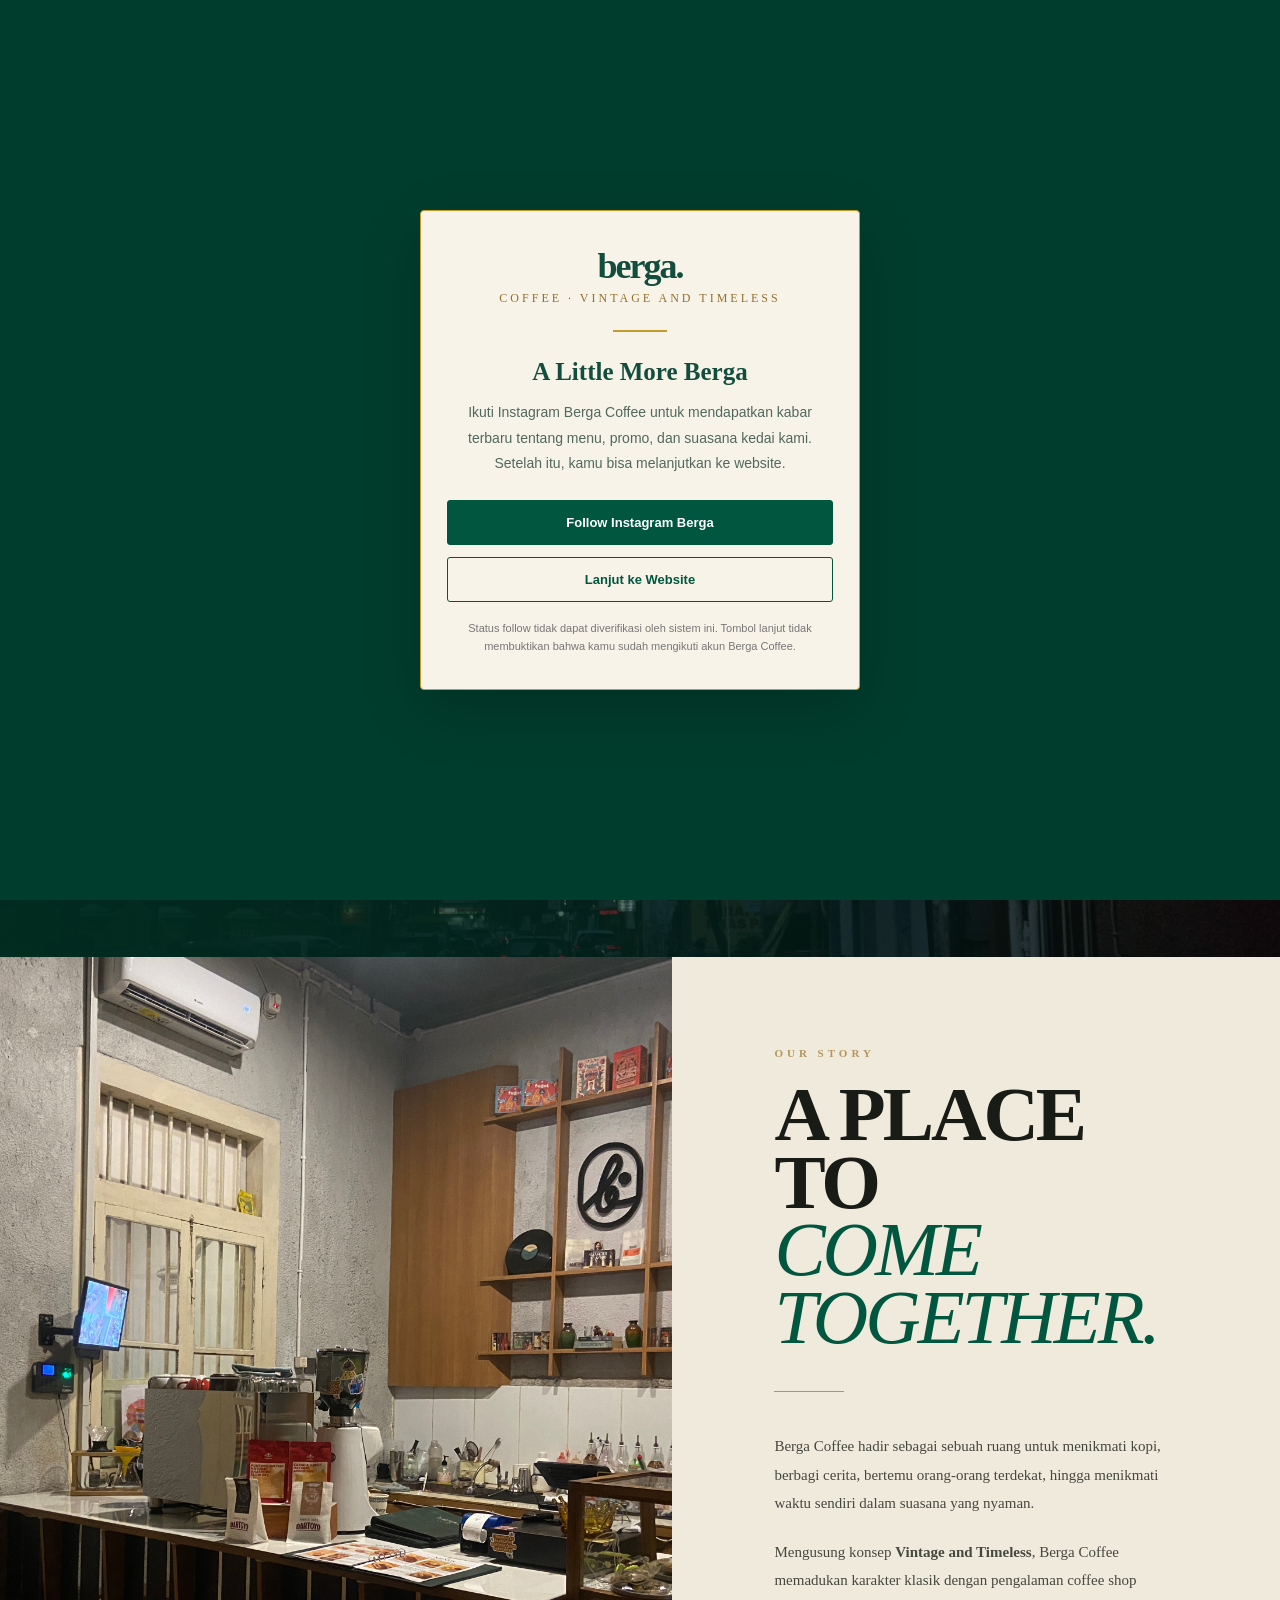
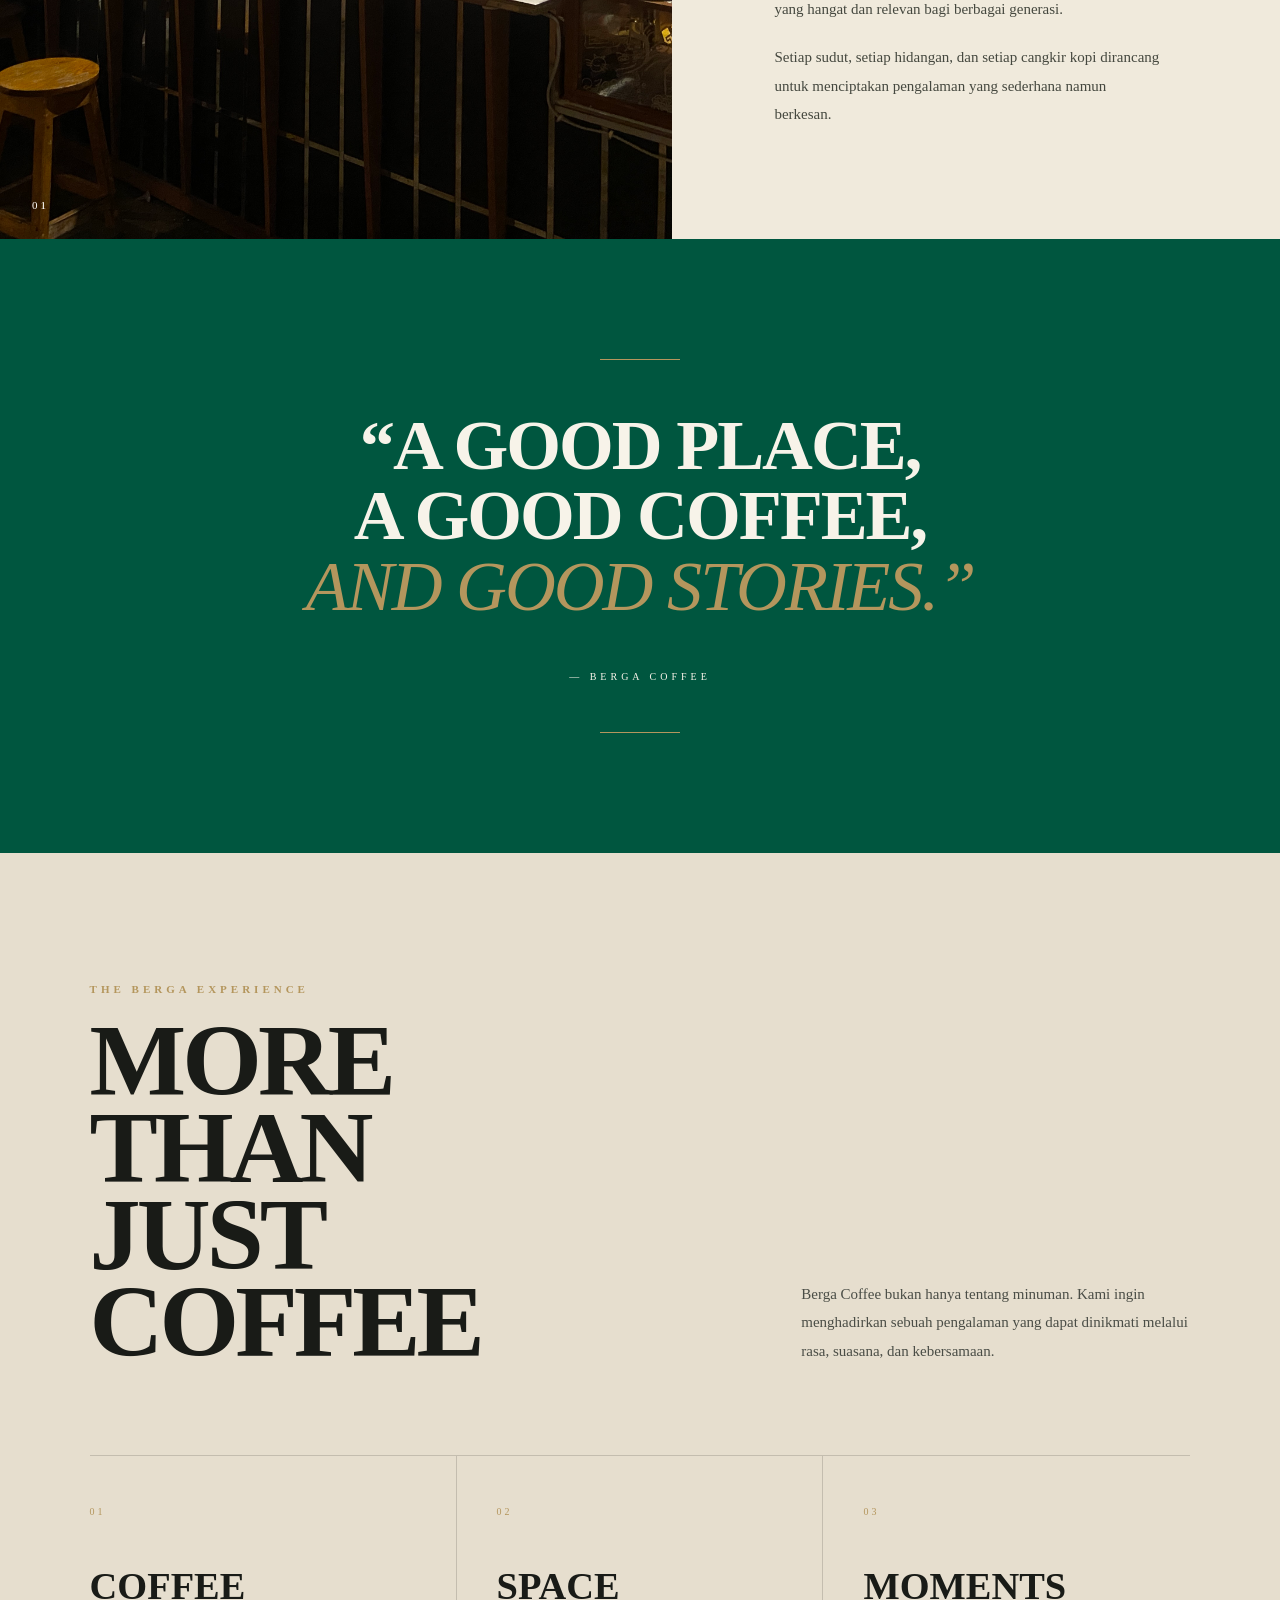
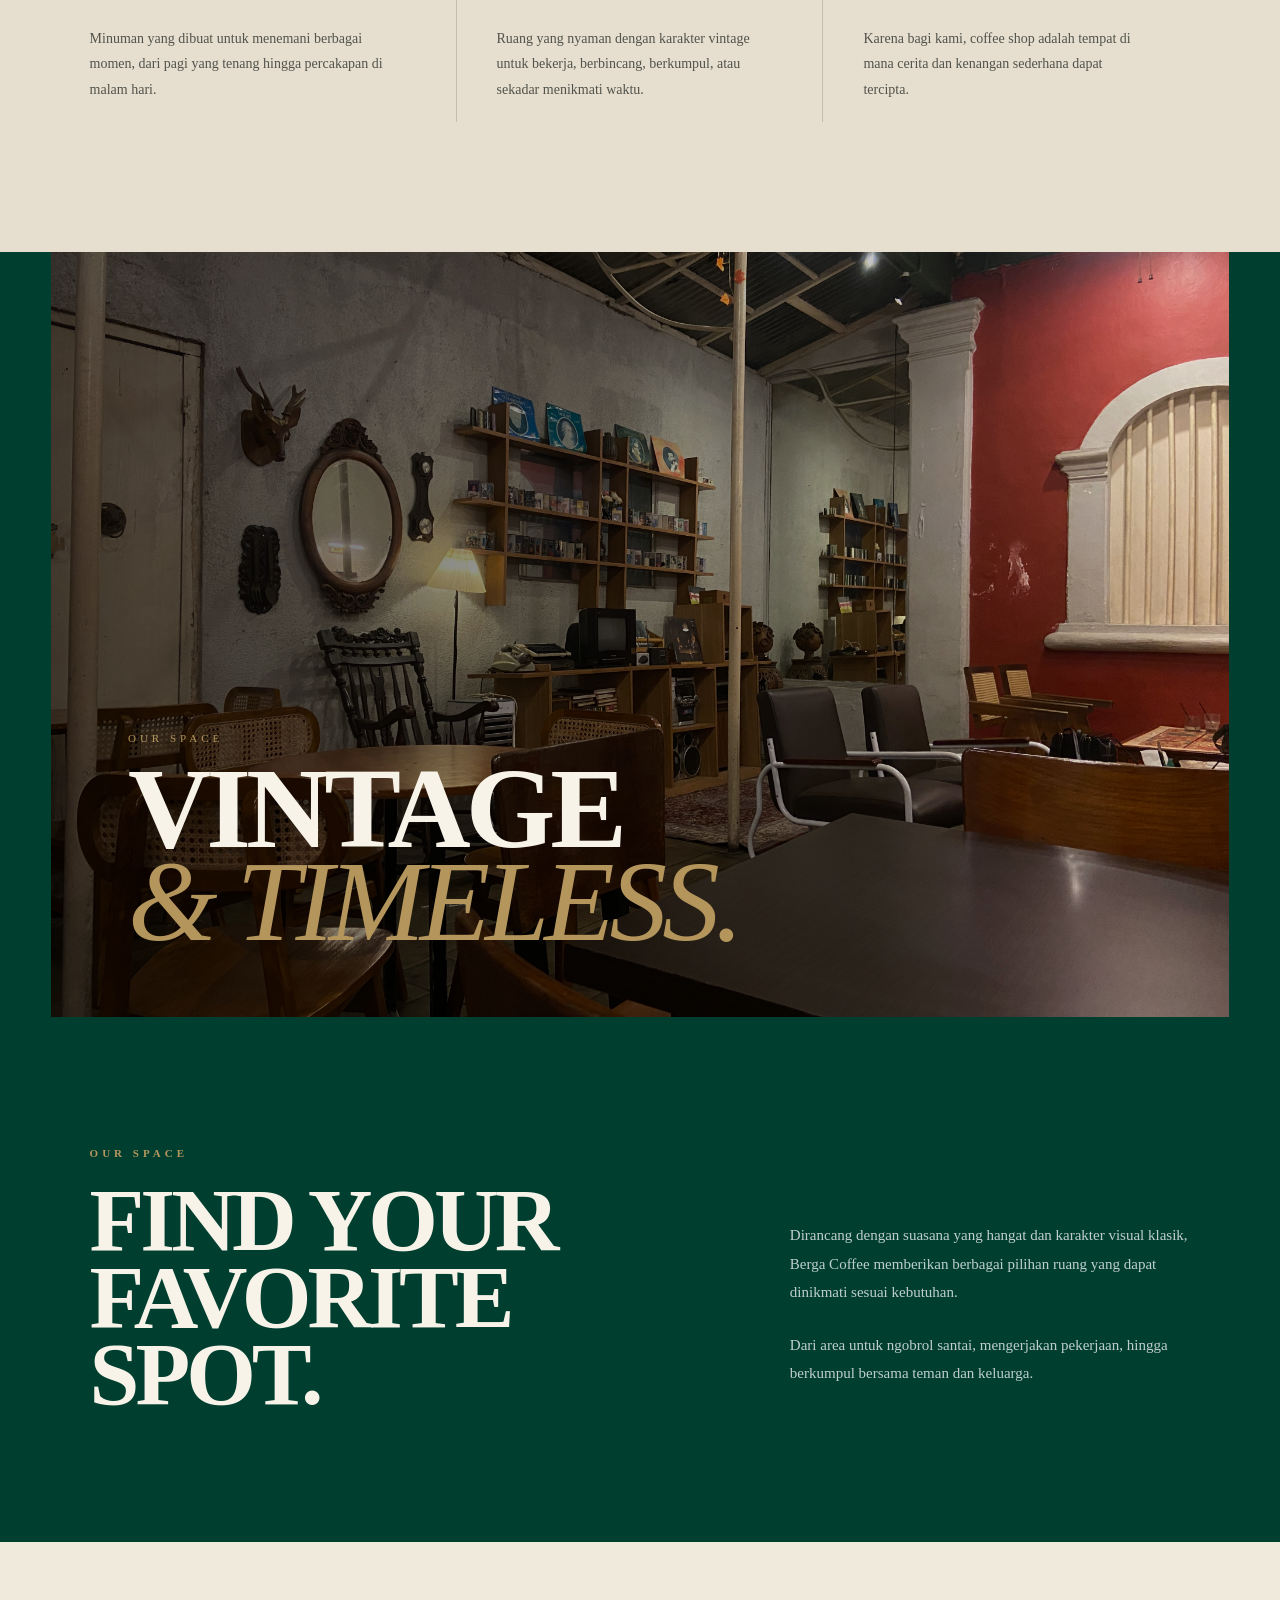
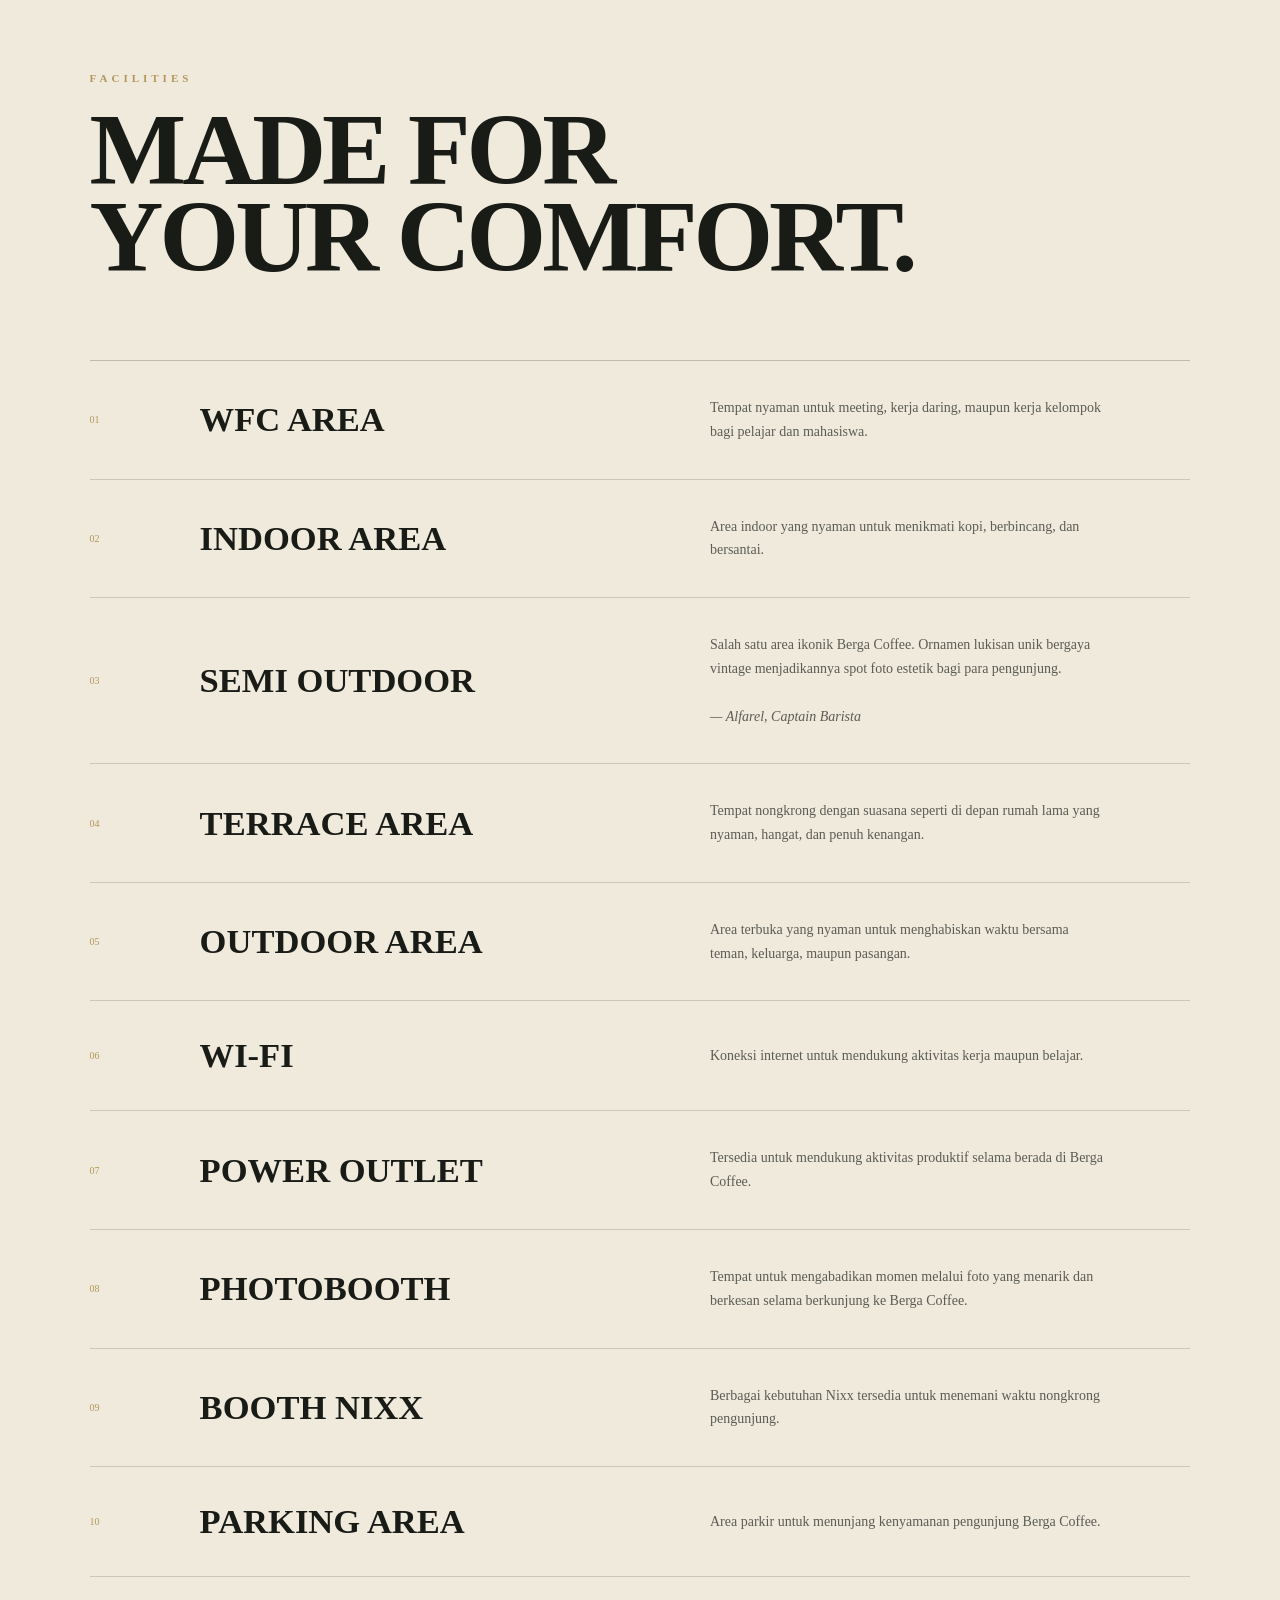
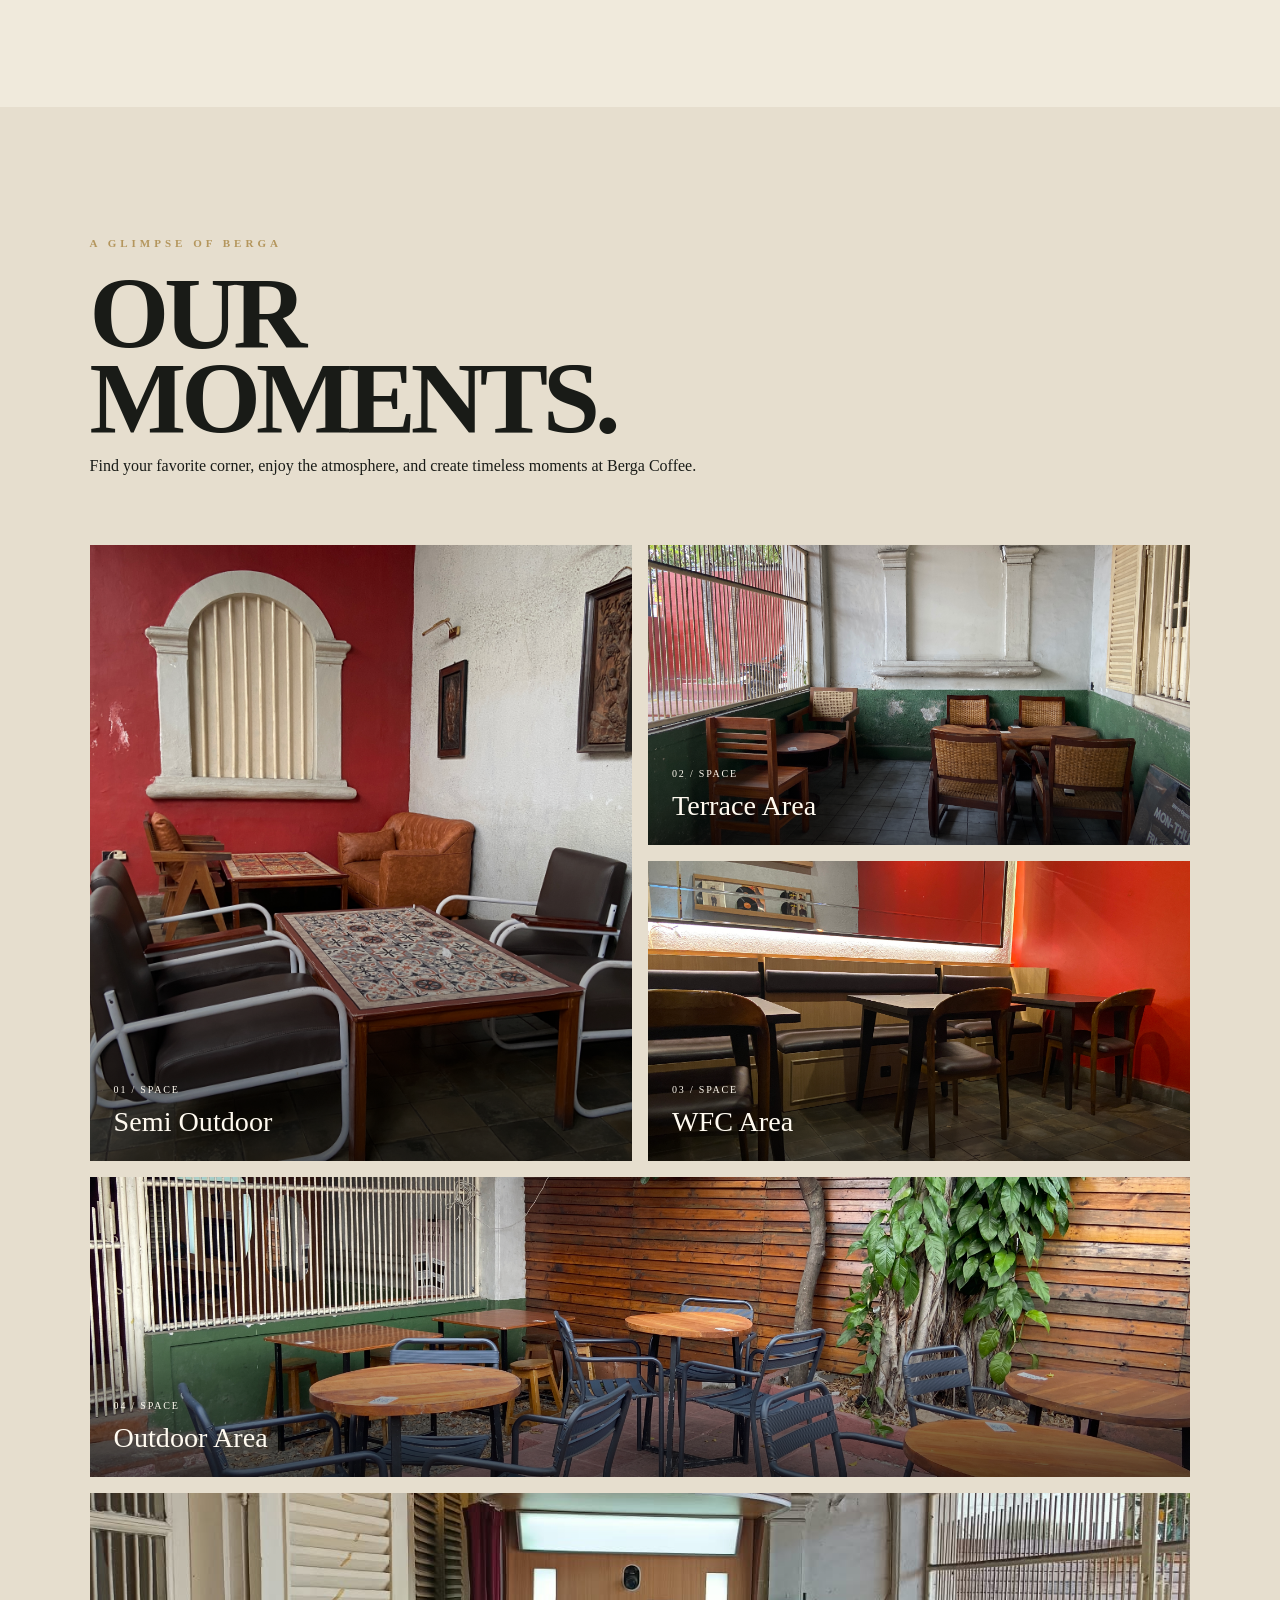
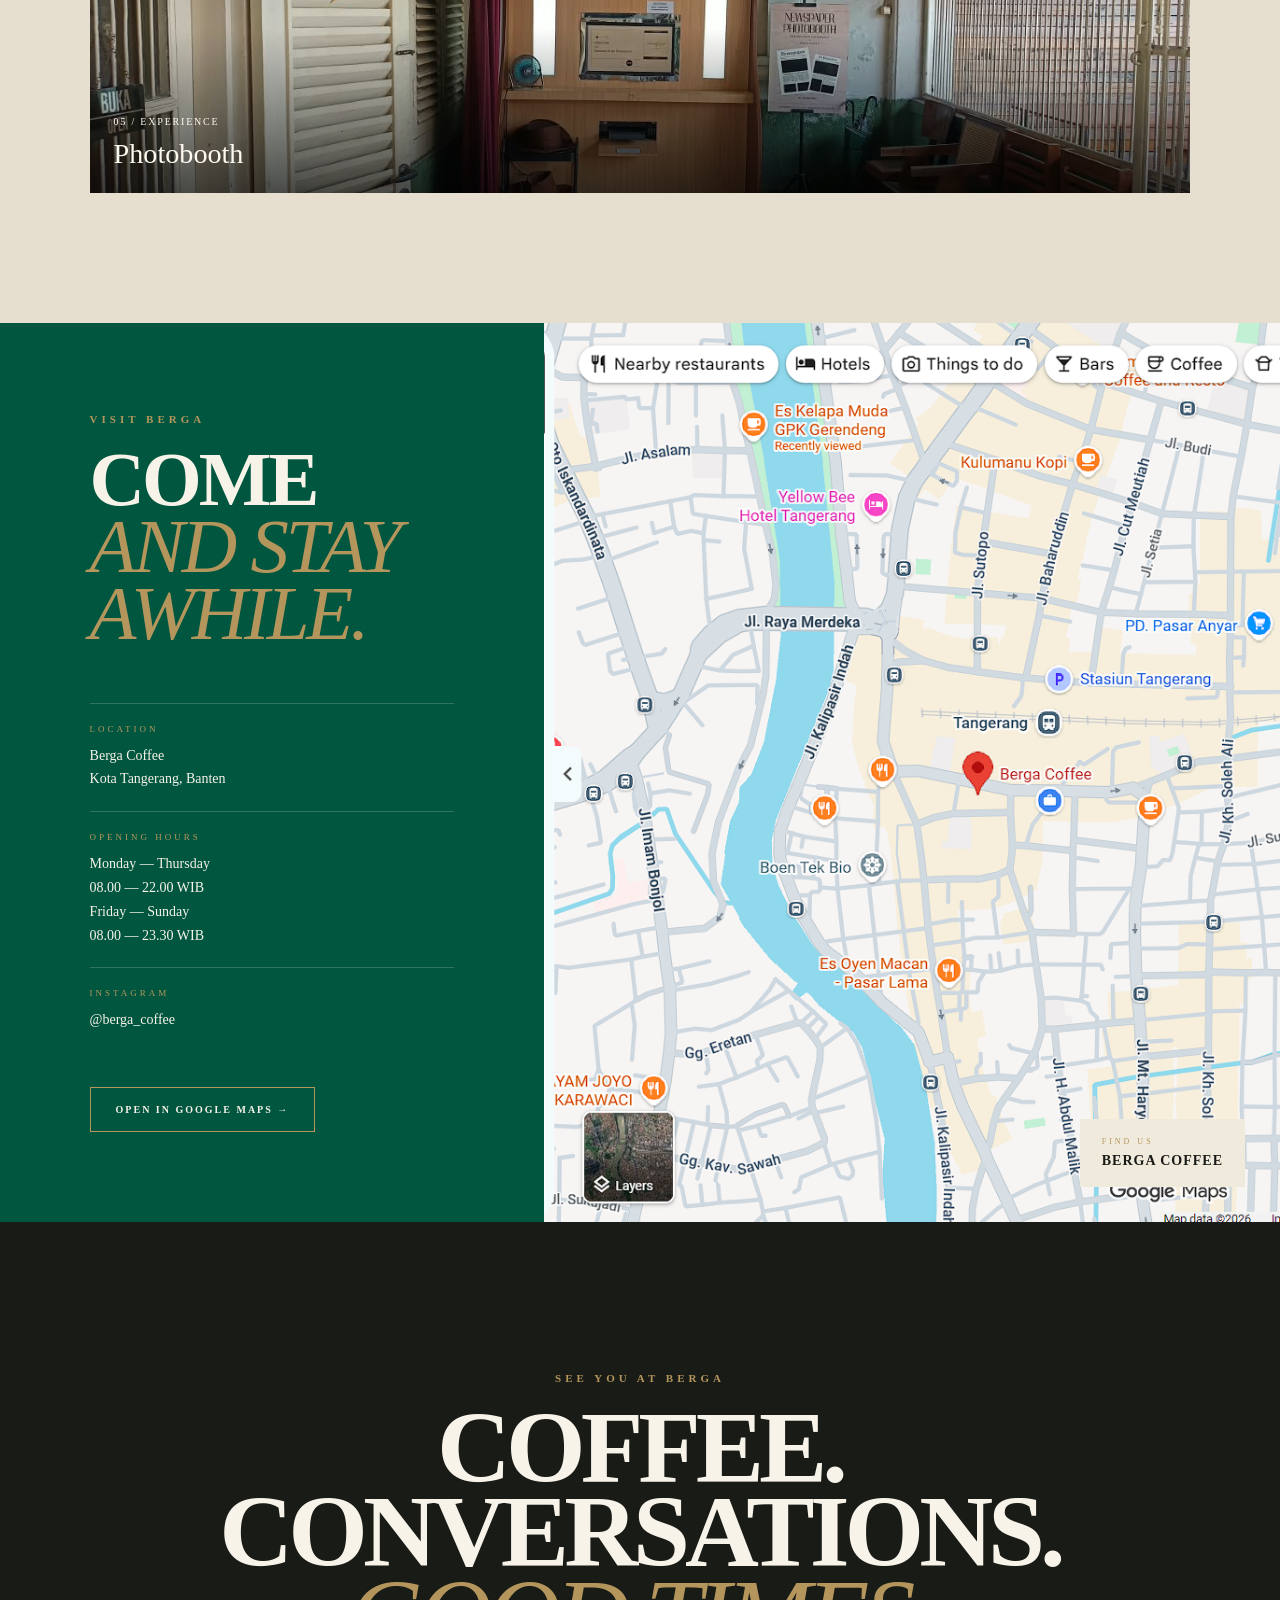
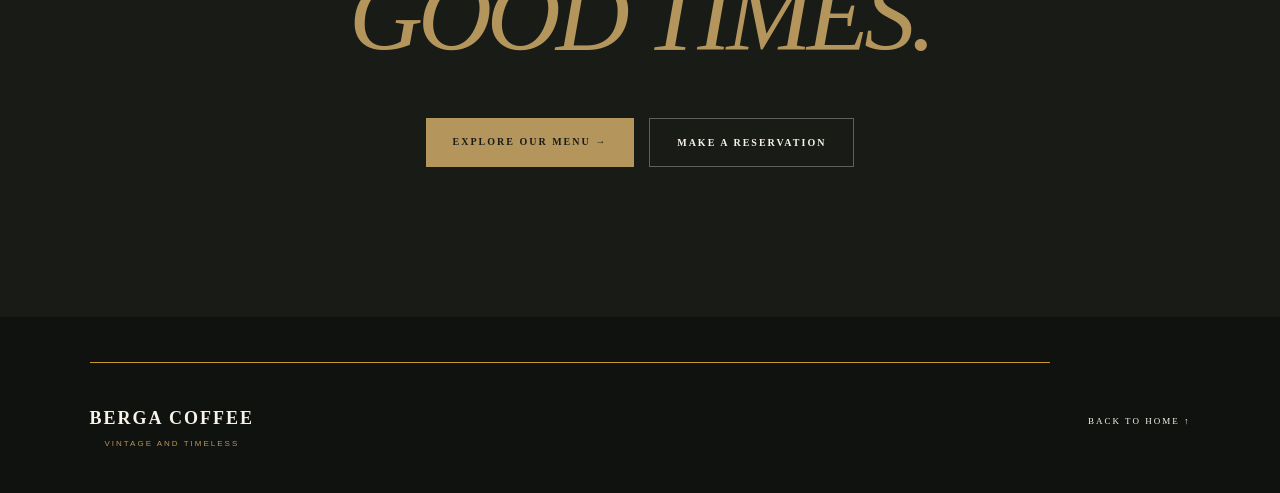
<file: index.html>
<!DOCTYPE html>
<html lang="id">
<head>
  <meta charset="UTF-8">
  <meta name="viewport" content="width=device-width, initial-scale=1.0">
  <meta name="theme-color" content="#00563f">
  <meta name="description" content="Tentang Berga Coffee — Vintage and Timeless. Discover our story, space, and coffee experience.">

  <title>About Us | Berga Coffee</title>

  <link rel="icon" type="image/png" href="assets/berga-favicon.png">
  <link rel="stylesheet" href="style.css">
  
  <!-- Instagram Follow Gate -->
<link rel="stylesheet" href="follow-gate.css">
<script src="follow-gate.js" defer></script>
</head>

<body>

  <!-- NAVBAR -->
  <header class="topbar">
    <a class="brand" href="index.html" aria-label="Berga Coffee">
      <span>
        <strong>berga.</strong>
        <small>coffee</small>
      </span>
    </a>

    <button
      class="menu-toggle"
      id="menuToggle"
      aria-label="Buka navigasi"
      aria-expanded="false"
      type="button"
    >
      <span></span>
      <span></span>
      <span></span>
    </button>

    <nav id="nav">
      <a href="index.html" class="active">ABOUT US</a>
      <a href="about.html">MENU</a>
      <a href="review.html">REVIEW</a>
      <a href="reservation.html" class="reservation-link">RESERVASI</a>
    </nav>
  </header>

  <main>

    <!-- HERO -->
    <section class="about-hero">
      <div class="about-hero-overlay"></div>

      <div class="about-hero-content">
        <p class="about-eyebrow">BERGA COFFEE</p>

        <h1>ABOUT<br><span>BERGA.</span></h1>

        <p class="about-hero-tagline">Vintage and Timeless</p>

        <p class="about-hero-description">
          More than a cup of coffee.
          A place for conversations,
          comfort, and timeless moments.
        </p>

        <a href="#our-story" class="about-scroll-btn">
          DISCOVER OUR STORY ↓
        </a>
      </div>
    </section>

    <!-- OUR STORY -->
    <section class="our-story" id="our-story">
      <div class="story-image">
        <img
          src="assets/about-berga-1.jpg"
          alt="Suasana Berga Coffee"
          loading="lazy"
        >
        <span class="image-number">01</span>
      </div>

      <div class="story-content">
        <p class="section-label">OUR STORY</p>

        <h2>A PLACE TO<br><em>COME TOGETHER.</em></h2>

        <div class="story-line"></div>

        <p>
          Berga Coffee hadir sebagai sebuah ruang
          untuk menikmati kopi, berbagi cerita,
          bertemu orang-orang terdekat, hingga
          menikmati waktu sendiri dalam suasana
          yang nyaman.
        </p>

        <p>
          Mengusung konsep
          <strong>Vintage and Timeless</strong>,
          Berga Coffee memadukan karakter klasik
          dengan pengalaman coffee shop yang
          hangat dan relevan bagi berbagai generasi.
        </p>

        <p>
          Setiap sudut, setiap hidangan, dan setiap
          cangkir kopi dirancang untuk menciptakan
          pengalaman yang sederhana namun berkesan.
        </p>
      </div>
    </section>

    <!-- QUOTE -->
    <section class="about-quote">
      <div class="quote-line"></div>

      <p>
        “A GOOD PLACE,<br>
        A GOOD COFFEE,<br>
        <span>AND GOOD STORIES.”</span>
      </p>

      <small>— BERGA COFFEE</small>

      <div class="quote-line"></div>
    </section>

    <!-- EXPERIENCE -->
    <section class="experience-section">
      <div class="experience-heading">
        <p class="section-label">THE BERGA EXPERIENCE</p>

        <h2>MORE THAN<br>JUST COFFEE</h2>

        <p>
          Berga Coffee bukan hanya tentang minuman.
          Kami ingin menghadirkan sebuah pengalaman
          yang dapat dinikmati melalui rasa, suasana,
          dan kebersamaan.
        </p>
      </div>

      <div class="experience-grid">
        <article class="experience-card">
          <span class="experience-number">01</span>
          <h3>COFFEE</h3>
          <p>
            Minuman yang dibuat untuk menemani
            berbagai momen, dari pagi yang tenang
            hingga percakapan di malam hari.
          </p>
        </article>

        <article class="experience-card">
          <span class="experience-number">02</span>
          <h3>SPACE</h3>
          <p>
            Ruang yang nyaman dengan karakter
            vintage untuk bekerja, berbincang,
            berkumpul, atau sekadar menikmati waktu.
          </p>
        </article>

        <article class="experience-card">
          <span class="experience-number">03</span>
          <h3>MOMENTS</h3>
          <p>
            Karena bagi kami, coffee shop adalah
            tempat di mana cerita dan kenangan
            sederhana dapat tercipta.
          </p>
        </article>
      </div>
    </section>

    <!-- AMBIENCE -->
    <section class="ambience-section">
      <div class="ambience-image">
        <img
          src="assets/about-berga-2.jpg"
          alt="Interior Berga Coffee"
          loading="lazy"
        >

        <div class="ambience-overlay">
          <p>OUR SPACE</p>
          <h2>VINTAGE<br><span>&amp; TIMELESS.</span></h2>
        </div>
      </div>
    </section>

    <!-- SPACE DESCRIPTION -->
    <section class="space-section">
      <div class="space-title">
        <p class="section-label">OUR SPACE</p>
        <h2>FIND YOUR<br>FAVORITE SPOT.</h2>
      </div>

      <div class="space-description">
        <p>
          Dirancang dengan suasana yang hangat dan
          karakter visual klasik, Berga Coffee
          memberikan berbagai pilihan ruang yang
          dapat dinikmati sesuai kebutuhan.
        </p>

        <p>
          Dari area untuk ngobrol santai,
          mengerjakan pekerjaan, hingga berkumpul
          bersama teman dan keluarga.
        </p>
      </div>
    </section>

    <!-- FACILITIES -->
    <section class="facilities-section" id="facilities">
      <div class="facilities-heading">
        <p class="section-label">FACILITIES</p>
        <h2>MADE FOR<br>YOUR COMFORT.</h2>
      </div>

      <div class="facilities-list">

        <article class="facility-item">
          <span>01</span>
          <h3>WFC AREA</h3>
          <p>
            Tempat nyaman untuk meeting, kerja daring,
            maupun kerja kelompok bagi pelajar
            dan mahasiswa.
          </p>
        </article>

        <article class="facility-item">
          <span>02</span>
          <h3>INDOOR AREA</h3>
          <p>
            Area indoor yang nyaman untuk menikmati
            kopi, berbincang, dan bersantai.
          </p>
        </article>

        <article class="facility-item">
          <span>03</span>
          <h3>SEMI OUTDOOR</h3>
          <p>
            Salah satu area ikonik Berga Coffee.
            Ornamen lukisan unik bergaya vintage
            menjadikannya spot foto estetik bagi
            para pengunjung.
            <br><br>
            <em>— Alfarel, Captain Barista</em>
          </p>
        </article>

        <article class="facility-item">
          <span>04</span>
          <h3>TERRACE AREA</h3>
          <p>
            Tempat nongkrong dengan suasana seperti
            di depan rumah lama yang nyaman, hangat,
            dan penuh kenangan.
          </p>
        </article>

        <article class="facility-item">
          <span>05</span>
          <h3>OUTDOOR AREA</h3>
          <p>
            Area terbuka yang nyaman untuk
            menghabiskan waktu bersama teman,
            keluarga, maupun pasangan.
          </p>
        </article>

        <article class="facility-item">
          <span>06</span>
          <h3>WI-FI</h3>
          <p>
            Koneksi internet untuk mendukung
            aktivitas kerja maupun belajar.
          </p>
        </article>

        <article class="facility-item">
          <span>07</span>
          <h3>POWER OUTLET</h3>
          <p>
            Tersedia untuk mendukung aktivitas
            produktif selama berada di Berga Coffee.
          </p>
        </article>

        <article class="facility-item">
          <span>08</span>
          <h3>PHOTOBOOTH</h3>
          <p>
            Tempat untuk mengabadikan momen melalui
            foto yang menarik dan berkesan selama
            berkunjung ke Berga Coffee.
          </p>
        </article>

        <article class="facility-item">
          <span>09</span>
          <h3>BOOTH NIXX</h3>
          <p>
            Berbagai kebutuhan Nixx tersedia untuk
            menemani waktu nongkrong pengunjung.
          </p>
        </article>

        <article class="facility-item">
          <span>10</span>
          <h3>PARKING AREA</h3>
          <p>
            Area parkir untuk menunjang kenyamanan
            pengunjung Berga Coffee.
          </p>
        </article>

      </div>
    </section>

    <!-- GALLERY -->
    <section class="about-gallery" id="gallery">
      <div class="gallery-heading">
        <p class="section-label">A GLIMPSE OF BERGA</p>

        <h2>OUR<br>MOMENTS.</h2>

        <p class="gallery-description">
          Find your favorite corner, enjoy the atmosphere,
          and create timeless moments at Berga Coffee.
        </p>
      </div>

      <div class="gallery-grid">

        <article class="gallery-item gallery-large">
          <img
            src="assets/SEMIOUTDOOR.jpeg"
            alt="Semi Outdoor Area Berga Coffee"
            loading="lazy"
          >
          <div class="gallery-caption">
            <span>01 / SPACE</span>
            <h3>Semi Outdoor</h3>
          </div>
        </article>

        <article class="gallery-item">
          <img
            src="assets/TERRACE.jpeg"
            alt="Terrace Area Berga Coffee"
            loading="lazy"
          >
          <div class="gallery-caption">
            <span>02 / SPACE</span>
            <h3>Terrace Area</h3>
          </div>
        </article>

        <article class="gallery-item">
          <img
            src="assets/WFCAREA.jpeg"
            alt="Work From Cafe Area Berga Coffee"
            loading="lazy"
          >
          <div class="gallery-caption">
            <span>03 / SPACE</span>
            <h3>WFC Area</h3>
          </div>
        </article>

        <article class="gallery-item gallery-wide">
          <img
            src="assets/OUTDOORAREA.jpeg"
            alt="Outdoor Area Berga Coffee"
            loading="lazy"
          >
          <div class="gallery-caption">
            <span>04 / SPACE</span>
            <h3>Outdoor Area</h3>
          </div>
        </article>

        <article class="gallery-item gallery-wide">
          <img
            src="assets/PHOTOBOOTH.jpeg"
            alt="Photobooth Berga Coffee"
            loading="lazy"
          >
          <div class="gallery-caption">
            <span>05 / EXPERIENCE</span>
            <h3>Photobooth</h3>
          </div>
        </article>

      </div>
    </section>

    <!-- VISIT US -->
    <section class="visit-section">
      <div class="visit-info">
        <p class="section-label">VISIT BERGA</p>

        <h2>COME<br><em>AND STAY AWHILE.</em></h2>

        <div class="visit-detail">
          <span>LOCATION</span>
          <p>
            Berga Coffee<br>
            Kota Tangerang, Banten
          </p>
        </div>

        <div class="visit-detail">
          <span>OPENING HOURS</span>
          <p>
            Monday — Thursday<br>
            08.00 — 22.00 WIB<br>
            Friday — Sunday<br>
            08.00 — 23.30 WIB
          </p>
        </div>

        <div class="visit-detail">
          <span>INSTAGRAM</span>
          <p>@berga_coffee</p>
        </div>

        <a
      href="https://maps.app.goo.gl/xVPeQ4TGpoSn4zCBA"
      class="location-button"
      target="_blank"
      rel="noopener noreferrer"
    >
      OPEN IN GOOGLE MAPS →
    </a>

  </div>


      <div class="visit-map">
        <img
          src="assets/bergalocation.png"
          alt="Lokasi Berga Coffee"
          loading="lazy"
        >

        <div class="map-label">
          <span>FIND US</span>
          <strong>BERGA COFFEE</strong>
        </div>
      </div>
    </section>

    <!-- CTA -->
    <section class="about-cta">
      <p class="section-label">SEE YOU AT BERGA</p>

      <h2>
        COFFEE.<br>
        CONVERSATIONS.<br>
        <span>GOOD TIMES.</span>
      </h2>

      <div class="cta-buttons">
        <a href="about.html" class="cta-primary">
          EXPLORE OUR MENU →
        </a>

        <a href="reservation.html" class="cta-secondary">
          MAKE A RESERVATION
        </a>
      </div>
    </section>

  </main>

  <!-- FOOTER -->
  <footer class="about-footer">
    <div class="footer-line"></div>

    <div class="about-footer-content">
      <div>
        <strong>BERGA COFFEE</strong>
        <span>VINTAGE AND TIMELESS</span>
      </div>

      <a href="index.html">BACK TO HOME ↑</a>
    </div>
  </footer>

  <!-- JAVASCRIPT -->
  <script src="script.js"></script>

</body>
</html>
</file>
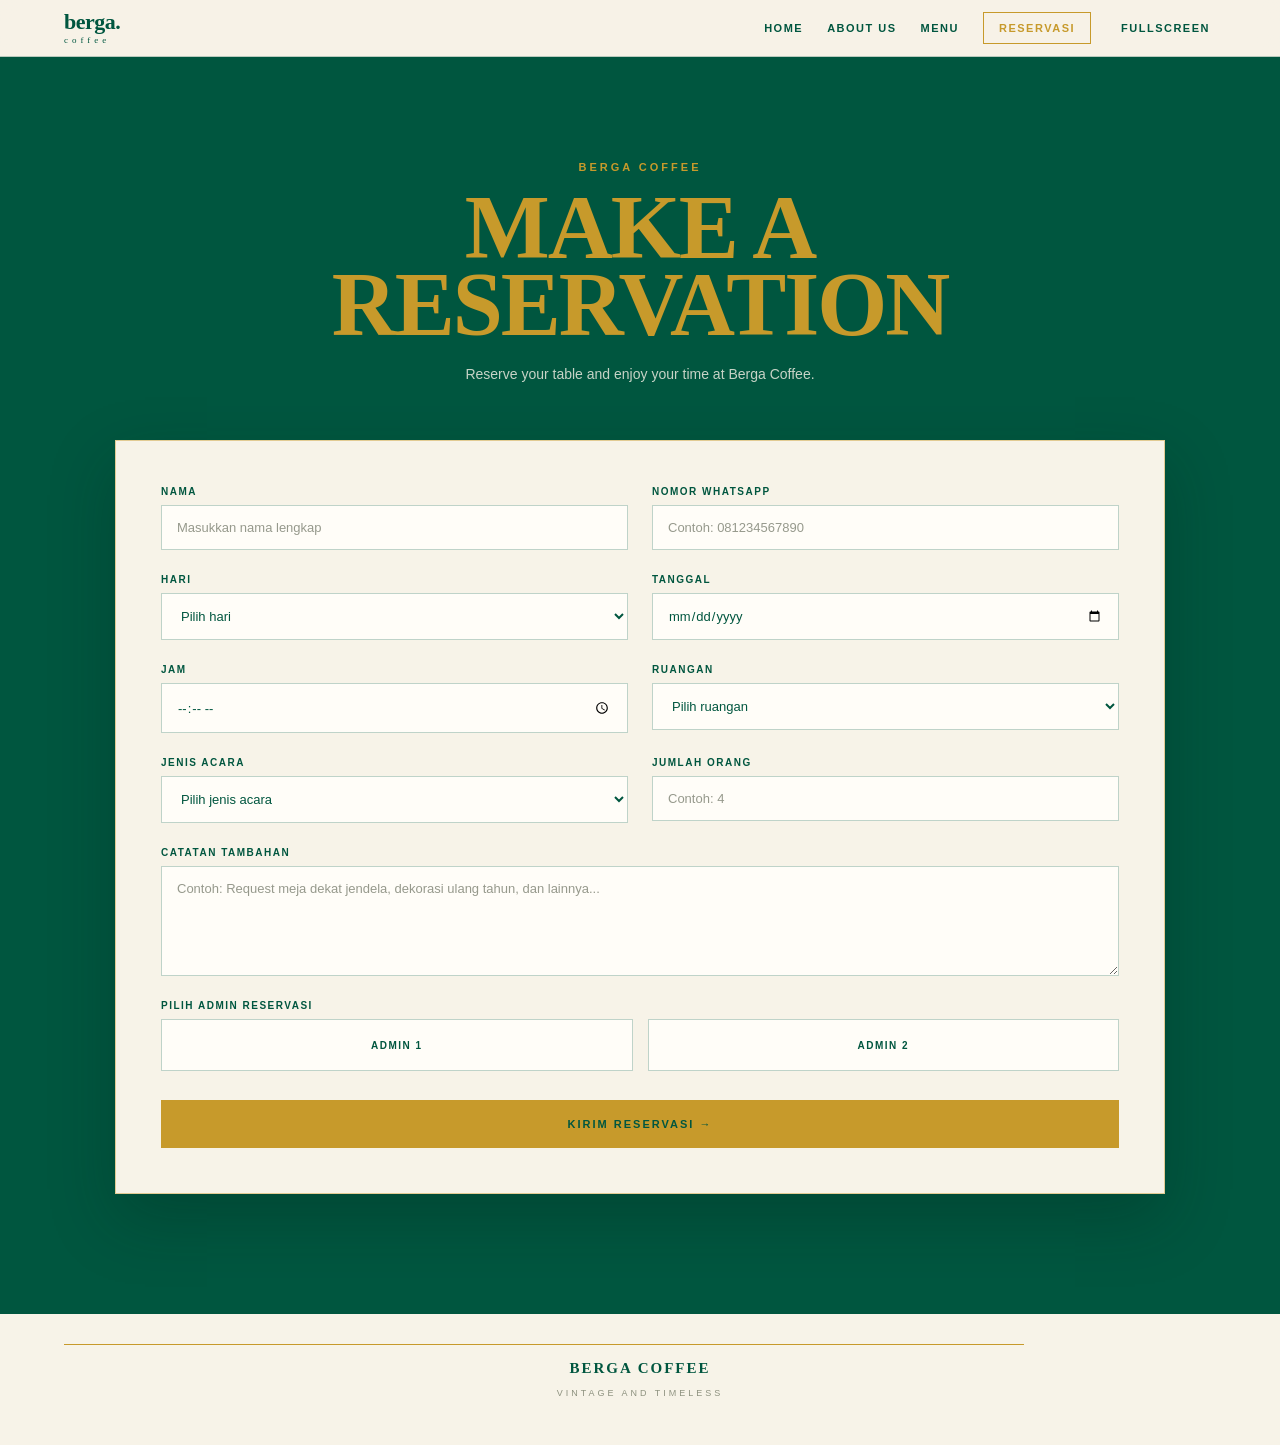
<file: reservation.html>
<!DOCTYPE html>
<html lang="id">

<head>

  <meta charset="UTF-8">

  <meta
    name="viewport"
    content="width=device-width, initial-scale=1.0"
  >

  <meta
    name="theme-color"
    content="#00563f"
  >

  <meta
    name="description"
    content="Reservasi Berga Coffee — Vintage and Timeless."
  >

  <title>
    Reservation | Berga Coffee
  </title>

  <link
    rel="icon"
    type="image/png"
    href="assets/berga-favicon.png"
  >

  <link
    rel="stylesheet"
    href="style.css"
  >

</head>


<body>


<!-- ==========================================
     NAVBAR
     ========================================== -->

<header class="topbar">

  <a
    class="brand"
    href="index.html"
    aria-label="Berga Coffee"
  >

    <span>

      <strong>
        berga.
      </strong>

      <small>
        coffee
      </small>

    </span>

  </a>


  <button
    class="menu-toggle"
    id="menuToggle"
    aria-label="Buka navigasi"
    aria-expanded="false"
    type="button"
  >

    <span></span>
    <span></span>
    <span></span>

  </button>


  <nav id="nav">

    <a href="index.html">
      HOME
    </a>

    <a href="index.html#our-story">
      ABOUT US
    </a>

    <a href="about.html#menu">
      MENU
    </a>

    <a
      href="reservation.html"
      class="reservation-link active"
    >
      RESERVASI
    </a>

    <button
      id="fullscreenBtn"
      type="button"
    >
      FULLSCREEN
    </button>

  </nav>

</header>



<!-- ==========================================
     MAIN
     ========================================== -->

<main>


  <!-- ========================================
       RESERVATION
       ======================================== -->

  <section
    class="reservation-section"
    id="reservation"
  >


    <div class="reservation-container">


      <!-- HEADING -->

      <div class="reservation-heading">

        <span>
          BERGA COFFEE
        </span>

        <h2>
          MAKE A<br>
          RESERVATION
        </h2>

        <p>
          Reserve your table and enjoy your time
          at Berga Coffee.
        </p>

      </div>



      <!-- ====================================
           FORM RESERVASI
           ==================================== -->

      <form
        id="reservationForm"
        class="reservation-form"
      >


        <!-- ==============================
             NAMA
             ============================== -->

        <div class="form-group">

          <label for="guestName">
            NAMA
          </label>

          <input
            type="text"
            id="guestName"
            name="guestName"
            placeholder="Masukkan nama lengkap"
            required
          >

        </div>



        <!-- ==============================
             NOMOR WHATSAPP
             ============================== -->

        <div class="form-group">

          <label for="guestPhone">
            NOMOR WHATSAPP
          </label>

          <input
            type="tel"
            id="guestPhone"
            name="guestPhone"
            placeholder="Contoh: 081234567890"
            required
          >

        </div>



        <!-- ==============================
             HARI
             ============================== -->

        <div class="form-group">

          <label for="reservationDay">
            HARI
          </label>

          <select
            id="reservationDay"
            name="reservationDay"
            required
          >

            <option value="">
              Pilih hari
            </option>

            <option value="Senin">
              Senin
            </option>

            <option value="Selasa">
              Selasa
            </option>

            <option value="Rabu">
              Rabu
            </option>

            <option value="Kamis">
              Kamis
            </option>

            <option value="Jumat">
              Jumat
            </option>

            <option value="Sabtu">
              Sabtu
            </option>

            <option value="Minggu">
              Minggu
            </option>

          </select>

        </div>



        <!-- ==============================
             TANGGAL
             ============================== -->

        <div class="form-group">

          <label for="reservationDate">
            TANGGAL
          </label>

          <input
            type="date"
            id="reservationDate"
            name="reservationDate"
            required
          >

        </div>



        <!-- ==============================
             JAM
             ============================== -->

        <div class="form-group">

          <label for="reservationTime">
            JAM
          </label>

          <input
            type="time"
            id="reservationTime"
            name="reservationTime"
            required
          >

        </div>



        <!-- ==============================
             RUANGAN
             ============================== -->

        <div class="form-group">

          <label for="room">
            RUANGAN
          </label>

          <select
            id="room"
            name="room"
            required
          >

            <option value="">
              Pilih ruangan
            </option>

            <option value="Indoor">
              WFC AREA
            </option>

            <option value="Outdoor">
              SEMI OUTDOOR
            </option>

            <option value="Private Room">
              INDOOR AREA
            </option>

          </select>

        </div>



        <!-- ==============================
             JENIS ACARA
             ============================== -->

        <div class="form-group">

          <label for="eventType">
            JENIS ACARA
          </label>

          <select
            id="eventType"
            name="eventType"
            required
          >

            <option value="">
              Pilih jenis acara
            </option>

            <option value="Bridal Shower">
              Bridal Shower
            </option>

            <option value="BTS">
              BTS
            </option>

            <option value="Prewed">
              Prewed
            </option>

            <option value="Birthday Party">
              Birthday Party
            </option>

            <option value="Birthday Party">
              Only Table
            </option>

          </select>

        </div>



        <!-- ==============================
             JUMLAH ORANG
             ============================== -->

        <div class="form-group">

          <label for="guestCount">
            JUMLAH ORANG
          </label>

          <input
            type="number"
            id="guestCount"
            name="guestCount"
            min="1"
            placeholder="Contoh: 4"
            required
          >

        </div>



        <!-- ==============================
             CATATAN
             ============================== -->

        <div class="form-group full-width">

          <label for="notes">
            CATATAN TAMBAHAN
          </label>

          <textarea
            id="notes"
            name="notes"
            rows="4"
            placeholder="Contoh: Request meja dekat jendela, dekorasi ulang tahun, dan lainnya..."
          ></textarea>

        </div>



        <!-- ==============================
             ADMIN RESERVASI
             ============================== -->

        <div class="form-group full-width">

          <label>
            PILIH ADMIN RESERVASI
          </label>


          <div class="admin-options">


            <!-- ADMIN 1 -->

            <label class="admin-option">

              <input
                type="radio"
                name="admin"
                value="6287722493288"
                required
              >

              <span>
                ADMIN 1
              </span>

            </label>



            <!-- ADMIN 2 -->

            <label class="admin-option">

              <input
                type="radio"
                name="admin"
                value="6281389962021"
              >

              <span>
                ADMIN 2
              </span>

            </label>


          </div>

        </div>



        <!-- ==============================
             SUBMIT
             ============================== -->

        <div class="form-submit full-width">

          <button
            type="submit"
            class="reservation-submit"
          >
            KIRIM RESERVASI →
          </button>

        </div>


      </form>

    </div>

  </section>

</main>



<!-- ==========================================
     FOOTER
     ========================================== -->

<footer>

  <div class="footer-line"></div>

  <strong>
    BERGA COFFEE
  </strong>

  <span>
    VINTAGE AND TIMELESS
  </span>

</footer>



<!-- ==========================================
     JAVASCRIPT
     ========================================== -->

<script src="script.js"></script>


</body>

</html>
</file>
<file: style.css>
:root {
  --green: #00563f;
  --green-dark: #003d2d;
  --gold: #c79a2b;
  --cream: #f7f3e8;
  --paper: #fffdf8;
  --text: #124d3d;
}

* {
  box-sizing: border-box;
}

html {
  scroll-behavior: smooth;
  background: var(--cream);
}

body {
  margin: 0;
  color: var(--text);
  background: var(--cream);
  font-family: Georgia, "Times New Roman", serif;
}

button,
a,
input,
select,
textarea {
  font: inherit;
}


/* ==============================
   NAVBAR
   ============================== */

.topbar {
  position: sticky;
  top: 0;
  z-index: 50;

  display: flex;
  align-items: center;
  justify-content: space-between;

  padding: 12px 5vw;

  background: rgba(247, 243, 232, .94);

  border-bottom:
    1px solid rgba(0, 86, 63, .25);

  backdrop-filter: blur(12px);
}

.brand {
  display: flex;
  gap: 9px;
  align-items: center;

  color: var(--green);

  text-decoration: none;

  line-height: .9;
}

.brand-mark {
  display: grid;
  place-items: center;

  width: 38px;
  height: 38px;

  border:
    1.5px solid var(--green);

  border-radius: 50%;

  font-size: 24px;
  font-style: italic;
}

.brand strong {
  display: block;

  font-size: 22px;

  letter-spacing: -.5px;
}

.brand small {
  display: block;

  margin-top: 4px;

  font-size: 9px;

  letter-spacing: 4px;
}

nav {
  display: flex;
  align-items: center;
  gap: 24px;
}

nav a,
nav button {
  color: var(--green);

  background: none;

  border: 0;

  text-decoration: none;

  font-family: Arial, sans-serif;

  font-size: 11px;

  font-weight: 700;

  letter-spacing: 1.5px;

  cursor: pointer;
}

nav a:hover,
nav button:hover {
  color: var(--gold);
}


/* ==============================
   RESERVATION NAV BUTTON
   ============================== */

.reservation-link {
  display: inline-flex;

  align-items: center;
  justify-content: center;

  padding: 9px 15px;

  color: var(--gold) !important;

  background: transparent;

  border:
    1px solid var(--gold);

  text-decoration: none;

  transition:
    all .25s ease;
}

.reservation-link:hover {
  color: var(--green) !important;

  background: var(--gold);

  border-color: var(--gold);

  transform: translateY(-1px);
}


/* ==============================
   MOBILE MENU
   ============================== */

.menu-toggle {
  display: none;

  border: 0;

  background: none;

  cursor: pointer;
}

.menu-toggle span {
  display: block;

  width: 25px;
  height: 2px;

  margin: 5px 0;

  background: var(--green);
}


/* ==============================
   HERO
   ============================== */

.hero {
  min-height: 82vh;

  padding: 55px 6vw;

  display: flex;

  flex-direction: column;

  align-items: center;

  justify-content: center;

  text-align: center;

  color: var(--gold);

  background: var(--green);
}

.hero-line,
.footer-line {
  width: min(960px, 90%);

  height: 1px;

  background: var(--gold);
}

.hero-logo {
  margin-top: 50px;

  padding: 12px 30px;

  border:
    2px solid var(--gold);

  font-size: 44px;

  font-weight: 700;

  letter-spacing: -2px;
}

.hero-logo small {
  display: block;

  margin-top: 4px;

  font-family: Arial, sans-serif;

  font-size: 12px;

  letter-spacing: 7px;
}

.hero p {
  margin: 15px 0 0;

  letter-spacing: 2px;
}

.hero h1 {
  margin: 40px 0 5px;

  font-size: clamp(70px, 13vw, 170px);

  line-height: .8;

  letter-spacing: -5px;
}

.hero-subtitle {
  font-size: 18px;

  font-style: italic;
}

.scroll-btn {
  margin: 40px 0 55px;

  padding: 14px 25px;

  color: var(--green);

  background: var(--gold);

  text-decoration: none;

  font-family: Arial, sans-serif;

  font-size: 11px;

  font-weight: 800;

  letter-spacing: 1.5px;

  transition:
    transform .2s ease;
}

.scroll-btn:hover {
  transform: translateY(-3px);
}


/* ==============================
   MENU VIEWER
   ============================== */

.viewer {
  padding: 85px 5vw 110px;
}

.section-heading {
  max-width: 1000px;

  margin: 0 auto 40px;

  text-align: center;
}

.section-heading span {
  color: var(--gold);

  font-family: Arial, sans-serif;

  font-size: 11px;

  font-weight: 800;

  letter-spacing: 3px;
}

.section-heading h2 {
  margin: 10px 0 4px;

  font-size: clamp(45px, 7vw, 90px);

  line-height: .9;
}

.section-heading p {
  margin: 12px 0 0;

  color: #7b806f;

  font-family: Arial, sans-serif;

  font-size: 13px;
}

.pages {
  width: min(1100px, 100%);

  margin: auto;

  display: grid;

  grid-template-columns:
    repeat(2, minmax(0, 1fr));

  gap: 35px;
}

.page-card {
  position: relative;

  overflow: hidden;

  background: var(--paper);

  border:
    1px solid rgba(0, 86, 63, .25);

  box-shadow:
    0 16px 35px rgba(0, 45, 35, .09);

  cursor: zoom-in;

  transition:
    transform .25s ease,
    box-shadow .25s ease;
}

.page-card:hover {
  transform: translateY(-7px);

  box-shadow:
    0 24px 50px rgba(0, 45, 35, .16);
}

.page-card img {
  display: block;

  width: 100%;

  height: auto;
}

.page-label {
  position: absolute;

  left: 14px;
  bottom: 14px;

  padding: 8px 12px;

  color: var(--gold);

  background:
    rgba(0, 56, 41, .92);

  font-family: Arial, sans-serif;

  font-size: 10px;

  font-weight: 700;

  letter-spacing: 1px;

  text-transform: uppercase;
}


/* ==============================
   SPECIALS
   ============================== */

.special-preview {
  min-height: 420px;

  padding: 80px 8vw;

  display: flex;

  align-items: center;

  justify-content: space-between;

  gap: 50px;

  color: var(--gold);

  background: var(--green);
}

.eyebrow {
  font-family: Arial, sans-serif;

  font-size: 12px;

  font-weight: 700;

  letter-spacing: 2px;
}

.special-preview h2 {
  margin: 18px 0;

  font-size: clamp(55px, 8vw, 100px);

  line-height: .8;
}

.special-preview p {
  max-width: 540px;

  font-family: Arial, sans-serif;

  line-height: 1.6;
}

.gold-button {
  flex: 0 0 auto;

  padding: 15px 22px;

  border:
    1px solid var(--gold);

  color: var(--green);

  background: var(--gold);

  font-family: Arial, sans-serif;

  font-size: 11px;

  font-weight: 800;

  letter-spacing: 1.5px;

  cursor: pointer;
}


/* ==============================
   RESERVATION SECTION
   ============================== */

.reservation-section {
  padding: 100px 5vw 120px;

  color: var(--gold);

  background: var(--green);
}

.reservation-container {
  width: min(1050px, 100%);

  margin: auto;
}


/* Heading */

.reservation-heading {
  text-align: center;

  margin-bottom: 55px;
}

.reservation-heading span {
  font-family: Arial, sans-serif;

  font-size: 11px;

  font-weight: 800;

  letter-spacing: 3px;
}

.reservation-heading h2 {
  margin: 15px 0;

  font-size: clamp(50px, 8vw, 90px);

  line-height: .85;

  letter-spacing: -2px;
}

.reservation-heading p {
  max-width: 520px;

  margin: 20px auto 0;

  color: rgba(247, 243, 232, .8);

  font-family: Arial, sans-serif;

  font-size: 14px;

  line-height: 1.6;
}


/* Form */

.reservation-form {
  display: grid;

  grid-template-columns:
    repeat(2, minmax(0, 1fr));

  gap: 24px;

  padding: 45px;

  background: var(--cream);

  border:
    1px solid rgba(199, 154, 43, .45);

  box-shadow:
    0 25px 60px rgba(0, 30, 22, .25);
}

.form-group {
  display: flex;

  flex-direction: column;

  gap: 8px;
}

.full-width {
  grid-column: 1 / -1;
}

.form-group label {
  color: var(--green);

  font-family: Arial, sans-serif;

  font-size: 10px;

  font-weight: 800;

  letter-spacing: 1.5px;
}

.form-group input,
.form-group select,
.form-group textarea {
  width: 100%;

  padding: 14px 15px;

  color: var(--green);

  background: var(--paper);

  border:
    1px solid rgba(0, 86, 63, .25);

  outline: none;

  font-family: Arial, sans-serif;

  font-size: 13px;

  transition:
    border-color .2s ease,
    box-shadow .2s ease;
}

.form-group textarea {
  resize: vertical;

  min-height: 110px;
}

.form-group input:focus,
.form-group select:focus,
.form-group textarea:focus {
  border-color: var(--gold);

  box-shadow:
    0 0 0 2px rgba(199, 154, 43, .12);
}

.form-group input::placeholder,
.form-group textarea::placeholder {
  color: #96998c;
}


/* Admin */

.admin-options {
  display: grid;

  grid-template-columns:
    repeat(2, 1fr);

  gap: 15px;
}

.admin-option {
  position: relative;

  display: flex;

  align-items: center;

  justify-content: center;

  min-height: 52px;

  color: var(--green);

  background: var(--paper);

  border:
    1px solid rgba(0, 86, 63, .25);

  cursor: pointer;

  font-family: Arial, sans-serif;

  font-size: 11px;

  font-weight: 800;

  letter-spacing: 1.5px;

  transition:
    all .2s ease;
}

.admin-option input {
  position: absolute;

  opacity: 0;

  pointer-events: none;
}

.admin-option:has(input:checked) {
  color: var(--green);

  background: rgba(199, 154, 43, .2);

  border-color: var(--gold);
}

.admin-option:hover {
  border-color: var(--gold);
}


/* Submit */

.form-submit {
  margin-top: 5px;
}

.reservation-submit {
  width: 100%;

  padding: 17px 25px;

  color: var(--green);

  background: var(--gold);

  border:
    1px solid var(--gold);

  font-family: Arial, sans-serif;

  font-size: 11px;

  font-weight: 800;

  letter-spacing: 2px;

  cursor: pointer;

  transition:
    all .25s ease;
}

.reservation-submit:hover {
  color: var(--gold);

  background: var(--green);

  border-color: var(--gold);

  transform: translateY(-2px);
}


/* ==============================
   FOOTER
   ============================== */

footer {
  padding: 30px 5vw 45px;

  text-align: center;

  color: var(--green);

  background: var(--cream);
}

footer strong {
  display: block;

  margin: 15px 0 5px;

  font-size: 15px;

  letter-spacing: 2px;
}

footer span {
  color: #8d917f;

  font-family: Arial, sans-serif;

  font-size: 9px;

  letter-spacing: 3px;
}


/* ==============================
   LIGHTBOX
   ============================== */

.lightbox {
  position: fixed;

  inset: 0;

  z-index: 100;

  display: none;

  align-items: center;

  justify-content: center;

  padding: 30px 80px;

  background:
    rgba(0, 30, 22, .96);
}

.lightbox.open {
  display: flex;
}

.lightbox-content {
  max-width: min(92vw, 900px);

  max-height: 94vh;

  display: flex;

  flex-direction: column;

  align-items: center;
}

.lightbox-content img {
  max-width: 100%;

  max-height: 82vh;

  width: auto;
  height: auto;

  object-fit: contain;

  box-shadow:
    0 20px 80px rgba(0,0,0,.4);
}

.lightbox-caption {
  width: 100%;

  padding-top: 12px;

  display: flex;

  justify-content: space-between;

  gap: 20px;

  color: var(--gold);

  font-family: Arial, sans-serif;

  font-size: 11px;

  letter-spacing: 1px;

  text-transform: uppercase;
}

.close,
.lightbox-arrow {
  position: absolute;

  border: 0;

  color: var(--gold);

  background: none;

  cursor: pointer;
}

.close {
  top: 20px;
  right: 28px;

  font-family: Arial, sans-serif;

  font-size: 42px;

  font-weight: 200;
}

.lightbox-arrow {
  top: 50%;

  transform: translateY(-50%);

  font-size: 65px;

  line-height: 1;
}

.prev {
  left: 20px;
}

.next {
  right: 20px;
}


/* ==============================
   MOBILE
   ============================== */

@media (max-width: 700px) {

  .topbar {
    padding: 10px 18px;
  }

  .menu-toggle {
    display: block;
  }

  nav {
    position: absolute;

    top: 100%;
    left: 0;
    right: 0;

    display: none;

    padding: 18px;

    flex-direction: column;

    align-items: stretch;

    gap: 16px;

    background: var(--cream);

    border-bottom:
      1px solid rgba(0, 86, 63, .2);
  }

  nav.open {
    display: flex;
  }

  nav a,
  nav button {
    width: 100%;

    text-align: left;
  }

  .reservation-link {
    width: 100%;

    padding: 11px 14px;

    text-align: center !important;
  }


  .hero {
    min-height: 76vh;

    padding: 35px 20px;
  }

  .hero-logo {
    margin-top: 35px;

    font-size: 35px;
  }

  .hero h1 {
    margin-top: 35px;

    font-size: 65px;

    letter-spacing: -3px;
  }

  .hero-subtitle {
    font-size: 14px;
  }


  .viewer {
    padding: 55px 15px 75px;
  }

  .pages {
    grid-template-columns: 1fr;

    gap: 24px;
  }


  .special-preview {
    padding: 60px 25px;

    flex-direction: column;

    align-items: flex-start;
  }


  /* Reservation Mobile */

  .reservation-section {
    padding: 70px 18px 80px;
  }

  .reservation-heading {
    margin-bottom: 35px;
  }

  .reservation-heading h2 {
    font-size: 52px;
  }

  .reservation-form {
    grid-template-columns: 1fr;

    padding: 25px 20px;

    gap: 20px;
  }

  .full-width {
    grid-column: auto;
  }

  .admin-options {
    grid-template-columns: 1fr;
  }


  /* Lightbox */

  .lightbox {
    padding: 50px 15px 25px;
  }

  .lightbox-content img {
    max-height: 78vh;
  }

  .lightbox-arrow {
    font-size: 45px;
  }

  .prev {
    left: 4px;
  }

  .next {
    right: 4px;
  }

  .close {
    top: 8px;
    right: 15px;
  }

  .lightbox-caption {
    font-size: 9px;
  }

}

/* ========================================
   BERGA COFFEE
   ABOUT PAGE
   ======================================== */


/* ========================================
   ROOT
   ======================================== */

:root {
  --berga-green: #00563f;
  --berga-green-dark: #003f30;
  --berga-cream: #f0eadc;
  --berga-paper: #e6dece;
  --berga-gold: #b4965d;
  --berga-dark: #191b17;
  --berga-light: #f7f3e9;
}


/* ========================================
   BODY
   ======================================== */

body {
  margin: 0;
  background: var(--berga-cream);
  color: var(--berga-dark);
}


/* ========================================
   NAVBAR ACTIVE
   ======================================== */

#nav a.active {
  color: var(--berga-gold);
}

#nav a.active::after {
  width: 100%;
}


/* ========================================
   ABOUT HERO
   ======================================== */

.about-hero {
  position: relative;

  min-height: 100vh;

  display: flex;
  align-items: flex-end;

  padding:
    140px
    7vw
    80px;

  box-sizing: border-box;

  overflow: hidden;

  background:
    linear-gradient(
      rgba(0, 0, 0, 0.25),
      rgba(0, 0, 0, 0.65)
    ),
    url("assets/about-hero.jpg")
    center / cover
    no-repeat;
}


.about-hero-overlay {
  position: absolute;
  inset: 0;

  background:
    linear-gradient(
      90deg,
      rgba(0, 45, 33, 0.88) 0%,
      rgba(0, 45, 33, 0.45) 45%,
      rgba(0, 0, 0, 0.15) 100%
    );
}


.about-hero-content {
  position: relative;
  z-index: 2;

  max-width: 850px;

  color: var(--berga-light);
}


.about-eyebrow {
  margin: 0 0 24px;

  font-size: 12px;
  font-weight: 700;

  letter-spacing: 5px;

  color: var(--berga-gold);
}


.about-hero h1 {
  margin: 0;

  font-size: clamp(
    70px,
    11vw,
    170px
  );

  line-height: 0.78;

  letter-spacing: -5px;

  font-weight: 900;
}


.about-hero h1 span {
  color: transparent;

  -webkit-text-stroke:
    2px
    var(--berga-light);
}


.about-hero-tagline {
  margin:
    35px
    0
    12px;

  font-size: 18px;

  font-style: italic;

  color: var(--berga-gold);
}


.about-hero-description {
  max-width: 490px;

  margin: 0;

  font-size: 16px;

  line-height: 1.8;

  opacity: 0.9;
}


.about-scroll-btn {
  display: inline-block;

  margin-top: 40px;

  padding-bottom: 6px;

  color: var(--berga-light);

  text-decoration: none;

  font-size: 12px;

  font-weight: 700;

  letter-spacing: 2px;

  border-bottom:
    1px solid
    var(--berga-gold);

  transition: 0.3s ease;
}


.about-scroll-btn:hover {
  color: var(--berga-gold);
}



/* ========================================
   GENERIC LABEL
   ======================================== */

.section-label {
  margin:
    0
    0
    22px;

  color: var(--berga-gold);

  font-size: 11px;

  font-weight: 800;

  letter-spacing: 4px;
}



/* ========================================
   OUR STORY
   ======================================== */

.our-story {
  display: grid;

  grid-template-columns:
    1.05fr
    0.95fr;

  min-height: 800px;

  background:
    var(--berga-cream);
}


.story-image {
  position: relative;

  overflow: hidden;

  min-height: 800px;
}


.story-image img {
  width: 100%;
  height: 100%;

  object-fit: cover;

  display: block;

  transition:
    transform
    0.8s ease;
}


.story-image:hover img {
  transform: scale(1.03);
}


.image-number {
  position: absolute;

  left: 32px;
  bottom: 28px;

  color: white;

  font-size: 11px;

  letter-spacing: 3px;
}


.story-content {
  display: flex;
  flex-direction: column;

  justify-content: center;

  padding:
    90px
    9vw
    90px
    8vw;

  box-sizing: border-box;
}


.story-content h2 {
  margin: 0;

  font-size: clamp(
    48px,
    6vw,
    95px
  );

  line-height: 0.88;

  letter-spacing: -3px;
}


.story-content h2 em {
  color: var(--berga-green);

  font-family: Georgia, serif;

  font-weight: 400;
}


.story-line {
  width: 70px;
  height: 1px;

  background:
    var(--berga-gold);

  margin:
    40px
    0;
}


.story-content > p:not(
  .section-label
) {
  max-width: 540px;

  margin:
    0
    0
    20px;

  font-size: 15px;

  line-height: 1.9;

  color: #45483f;
}



/* ========================================
   QUOTE
   ======================================== */

.about-quote {
  background:
    var(--berga-green);

  color:
    var(--berga-light);

  text-align: center;

  padding:
    120px
    30px;
}


.quote-line {
  width: 80px;

  height: 1px;

  margin:
    0
    auto;

  background:
    var(--berga-gold);
}


.about-quote p {
  margin:
    50px
    auto;

  font-size:
    clamp(
      35px,
      5.5vw,
      86px
    );

  line-height: 1;

  font-weight: 900;

  letter-spacing: -2px;
}


.about-quote p span {
  font-family:
    Georgia,
    serif;

  font-style: italic;

  font-weight: 400;

  color:
    var(--berga-gold);
}


.about-quote small {
  display: block;

  margin-bottom: 50px;

  letter-spacing: 4px;

  font-size: 10px;
}



/* ========================================
   EXPERIENCE
   ======================================== */

.experience-section {
  padding:
    130px
    7vw;

  background:
    var(--berga-paper);
}


.experience-heading {
  display: grid;

  grid-template-columns:
    1.2fr
    0.8fr;

  column-gap: 10vw;

  align-items: end;

  margin-bottom: 90px;
}


.experience-heading h2 {
  grid-column: 1;

  margin: 0;

  font-size:
    clamp(
      55px,
      8vw,
      110px
    );

  line-height: 0.85;

  letter-spacing: -4px;
}


.experience-heading > p:last-child {
  grid-column: 2;

  grid-row: 1 / span 2;

  margin: 0;

  line-height: 1.9;

  font-size: 15px;

  color: #4a4d46;
}


.experience-grid {
  display: grid;

  grid-template-columns:
    repeat(
      3,
      1fr
    );

  border-top:
    1px solid
    rgba(
      0,
      0,
      0,
      0.15
    );
}


.experience-card {
  padding:
    45px
    40px
    20px
    0;

  min-height: 260px;

  border-right:
    1px solid
    rgba(
      0,
      0,
      0,
      0.15
    );
}


.experience-card:not(
  :first-child
) {
  padding-left: 40px;
}


.experience-card:last-child {
  border-right: none;
}


.experience-number {
  color:
    var(--berga-gold);

  font-size: 10px;

  letter-spacing: 3px;
}


.experience-card h3 {
  margin:
    45px
    0
    18px;

  font-size:
    clamp(
      28px,
      3vw,
      44px
    );
}


.experience-card p {
  max-width: 320px;

  margin: 0;

  line-height: 1.8;

  color: #51534c;

  font-size: 14px;
}



/* ========================================
   AMBIENCE
   ======================================== */

.ambience-section {
  background:
    var(--berga-green-dark);

  padding:
    0
    4vw;
}


.ambience-image {
  position: relative;

  height: 85vh;

  min-height: 600px;

  overflow: hidden;
}


.ambience-image img {
  display: block;

  width: 100%;
  height: 100%;

  object-fit: cover;
}


.ambience-image::after {
  content: "";

  position: absolute;
  inset: 0;

  background:
    linear-gradient(
      90deg,
      rgba(
        0,
        0,
        0,
        0.65
      ),
      rgba(
        0,
        0,
        0,
        0.05
      )
    );
}


.ambience-overlay {
  position: absolute;

  z-index: 2;

  left: 6vw;
  bottom: 70px;

  color:
    var(--berga-light);
}


.ambience-overlay p {
  margin-bottom: 18px;

  color:
    var(--berga-gold);

  font-size: 11px;

  letter-spacing: 4px;
}


.ambience-overlay h2 {
  margin: 0;

  font-size:
    clamp(
      60px,
      9vw,
      140px
    );

  line-height: 0.8;

  letter-spacing: -5px;
}


.ambience-overlay h2 span {
  font-family:
    Georgia,
    serif;

  font-style: italic;

  font-weight: 400;

  color:
    var(--berga-gold);
}



/* ========================================
   SPACE
   ======================================== */

.space-section {
  display: grid;

  grid-template-columns:
    1fr
    0.7fr;

  gap: 10vw;

  padding:
    130px
    7vw;

  background:
    var(--berga-green-dark);

  color:
    var(--berga-light);
}


.space-title h2 {
  margin: 0;

  font-size:
    clamp(
      52px,
      7vw,
      105px
    );

  line-height: 0.86;

  letter-spacing: -4px;
}


.space-description {
  align-self: end;
}


.space-description p {
  margin:
    0
    0
    24px;

  max-width: 480px;

  font-size: 15px;

  line-height: 1.9;

  color:
    rgba(
      255,
      255,
      255,
      0.75
    );
}



/* ========================================
   FACILITIES
   ======================================== */

.facilities-section {
  padding:
    130px
    7vw;

  background:
    var(--berga-cream);
}


.facilities-heading {
  margin-bottom: 80px;
}


.facilities-heading h2 {
  margin: 0;

  max-width: 900px;

  font-size:
    clamp(
      55px,
      8vw,
      115px
    );

  line-height: 0.85;

  letter-spacing: -4px;
}


.facilities-list {
  border-top:
    1px solid
    rgba(
      0,
      0,
      0,
      0.2
    );
}


.facility-item {
  display: grid;

  grid-template-columns:
    80px
    1fr
    1fr;

  align-items: center;

  gap: 30px;

  padding:
    35px
    0;

  border-bottom:
    1px solid
    rgba(
      0,
      0,
      0,
      0.15
    );

  transition:
    padding
    0.3s ease;
}


.facility-item:hover {
  padding-left: 15px;
}


.facility-item span {
  font-size: 10px;

  color:
    var(--berga-gold);
}


.facility-item h3 {
  margin: 0;

  font-size:
    clamp(
      21px,
      2.7vw,
      38px
    );
}


.facility-item p {
  margin: 0;

  max-width: 400px;

  font-size: 14px;

  line-height: 1.7;

  color: #5a5c55;
}



/* ========================================
   GALLERY
   ======================================== */

.about-gallery {
  padding:
    130px
    7vw;

  background:
    var(--berga-paper);
}


.gallery-heading {
  margin-bottom: 70px;
}


.gallery-heading h2 {
  margin: 0;

  font-size:
    clamp(
      60px,
      8vw,
      115px
    );

  line-height: 0.83;

  letter-spacing: -5px;
}


.gallery-grid {
  display: grid;

  grid-template-columns:
    repeat(
      2,
      1fr
    );

  gap: 20px;
}


.gallery-item {
  height: 450px;

  overflow: hidden;
}


.gallery-large {
  height: 700px;

  grid-row: span 2;
}


.gallery-wide {
  height: 420px;

  grid-column: 1 / -1;
}


.gallery-item img {
  width: 100%;
  height: 100%;

  object-fit: cover;

  display: block;

  transition:
    transform
    0.8s ease;
}


.gallery-item:hover img {
  transform: scale(1.04);
}



/* ========================================
   VISIT
   ======================================== */

.visit-section {
  display: grid;

  grid-template-columns:
    0.85fr
    1.15fr;

  min-height: 800px;

  background:
    var(--berga-green);
}


.visit-info {
  display: flex;

  flex-direction: column;

  justify-content: center;

  padding:
    90px
    7vw;

  color:
    var(--berga-light);
}


.visit-info h2 {
  margin:
    0
    0
    55px;

  font-size:
    clamp(
      50px,
      6vw,
      90px
    );

  line-height: 0.87;

  letter-spacing: -3px;
}


.visit-info h2 em {
  font-family:
    Georgia,
    serif;

  color:
    var(--berga-gold);

  font-weight: 400;
}


.visit-detail {
  padding:
    20px
    0;

  border-top:
    1px solid
    rgba(
      255,
      255,
      255,
      0.18
    );
}


.visit-detail span {
  display: block;

  margin-bottom: 10px;

  color:
    var(--berga-gold);

  font-size: 9px;

  letter-spacing: 3px;
}


.visit-detail p {
  margin: 0;

  font-size: 14px;

  line-height: 1.7;
}


.location-button {
  align-self: flex-start;

  margin-top: 35px;

  padding:
    16px
    25px;

  border:
    1px solid
    var(--berga-gold);

  color:
    var(--berga-light);

  text-decoration: none;

  letter-spacing: 2px;

  font-size: 10px;

  font-weight: 700;

  transition:
    0.3s ease;
}


.location-button:hover {
  background:
    var(--berga-gold);

  color:
    var(--berga-dark);
}


.visit-map {
  position: relative;

  min-height: 800px;

  overflow: hidden;
}


.visit-map img {
  width: 100%;
  height: 100%;

  object-fit: cover;

  display: block;
}


.map-label {
  position: absolute;

  right: 35px;
  bottom: 35px;

  padding:
    18px
    22px;

  background:
    var(--berga-cream);

  color:
    var(--berga-dark);
}


.map-label span {
  display: block;

  margin-bottom: 5px;

  color:
    var(--berga-gold);

  font-size: 8px;

  letter-spacing: 3px;
}


.map-label strong {
  font-size: 14px;

  letter-spacing: 1px;
}



/* ========================================
   CTA
   ======================================== */

.about-cta {
  padding:
    150px
    7vw;

  text-align: center;

  background:
    var(--berga-dark);

  color:
    var(--berga-light);
}


.about-cta h2 {
  margin:
    20px
    auto
    60px;

  font-size:
    clamp(
      55px,
      8vw,
      125px
    );

  line-height: 0.82;

  letter-spacing: -5px;
}


.about-cta h2 span {
  color:
    var(--berga-gold);

  font-family:
    Georgia,
    serif;

  font-style: italic;

  font-weight: 400;
}


.cta-buttons {
  display: flex;

  justify-content: center;

  flex-wrap: wrap;

  gap: 15px;
}


.cta-primary,
.cta-secondary {
  display: inline-block;

  padding:
    18px
    27px;

  text-decoration: none;

  font-size: 10px;

  font-weight: 700;

  letter-spacing: 2px;

  transition:
    0.3s ease;
}


.cta-primary {
  background:
    var(--berga-gold);

  color:
    var(--berga-dark);
}


.cta-primary:hover {
  background:
    var(--berga-light);
}


.cta-secondary {
  border:
    1px solid
    rgba(
      255,
      255,
      255,
      0.3
    );

  color:
    var(--berga-light);
}


.cta-secondary:hover {
  border-color:
    var(--berga-gold);

  color:
    var(--berga-gold);
}



/* ========================================
   FOOTER
   ======================================== */

.about-footer {
  padding:
    45px
    7vw;

  background:
    #10120f;

  color:
    var(--berga-light);
}


.about-footer-content {
  display: flex;

  justify-content:
    space-between;

  align-items: center;

  gap: 30px;

  margin-top: 30px;
}


.about-footer-content div {
  display: flex;

  flex-direction: column;

  gap: 5px;
}


.about-footer-content strong {
  font-size: 18px;
}


.about-footer-content span {
  color:
    var(--berga-gold);

  letter-spacing: 2px;

  font-size: 8px;
}


.about-footer-content a {
  color:
    var(--berga-light);

  text-decoration: none;

  letter-spacing: 2px;

  font-size: 9px;
}



/* ========================================
   TABLET
   ======================================== */

@media (
  max-width: 1000px
) {

  .our-story {
    grid-template-columns:
      1fr;
  }


  .story-image {
    min-height: 650px;
  }


  .experience-heading {
    display: block;
  }


  .experience-heading h2 {
    margin-bottom: 40px;
  }


  .experience-grid {
    grid-template-columns:
      1fr;
  }


  .experience-card,
  .experience-card:not(
    :first-child
  ) {
    padding:
      35px
      0;

    border-right: 0;

    border-bottom:
      1px solid
      rgba(
        0,
        0,
        0,
        0.15
      );
  }


  .space-section {
    grid-template-columns:
      1fr;
  }


  .facility-item {
    grid-template-columns:
      50px
      1fr;
  }


  .facility-item p {
    grid-column: 2;
  }


  .visit-section {
    grid-template-columns:
      1fr;
  }


  .visit-map {
    min-height: 600px;
  }

}



/* ========================================
   MOBILE
   ======================================== */

@media (
  max-width: 700px
) {

  .about-hero {
    min-height: 90vh;

    padding:
      130px
      24px
      60px;
  }


  .about-hero h1 {
    font-size:
      clamp(
        66px,
        23vw,
        110px
      );

    letter-spacing: -4px;
  }


  .about-hero-description {
    font-size: 14px;
  }


  .our-story {
    min-height: auto;
  }


  .story-image {
    min-height: 500px;
  }


  .story-content {
    padding:
      80px
      24px;
  }


  .story-content h2 {
    font-size: 55px;
  }


  .about-quote {
    padding:
      90px
      24px;
  }


  .experience-section {
    padding:
      90px
      24px;
  }


  .experience-heading {
    margin-bottom: 60px;
  }


  .experience-heading h2 {
    font-size: 58px;
  }


  .ambience-section {
    padding: 0;
  }


  .ambience-image {
    min-height: 550px;
    height: 75vh;
  }


  .ambience-overlay {
    left: 24px;
    bottom: 45px;
  }


  .ambience-overlay h2 {
    font-size: 60px;
  }


  .space-section {
    padding:
      90px
      24px;
  }


  .space-title h2 {
    font-size: 55px;
  }


  .facilities-section {
    padding:
      90px
      24px;
  }


  .facilities-heading h2 {
    font-size: 58px;
  }


  .facility-item {
    grid-template-columns:
      35px
      1fr;

    gap: 15px;

    padding:
      25px
      0;
  }


  .facility-item h3 {
    font-size: 23px;
  }


  .facility-item p {
    grid-column: 2;

    font-size: 13px;
  }


  .about-gallery {
    padding:
      90px
      24px;
  }


  .gallery-heading h2 {
    font-size: 62px;
  }


  .gallery-grid {
    grid-template-columns:
      1fr;
  }


  .gallery-item,
  .gallery-large,
  .gallery-wide {
    height: 400px;

    grid-row: auto;
    grid-column: auto;
  }


  .visit-info {
    padding:
      90px
      24px;
  }


  .visit-info h2 {
    font-size: 52px;
  }


  .visit-map {
    min-height: 500px;
  }


  .about-cta {
    padding:
      110px
      24px;
  }


  .about-cta h2 {
    font-size: 55px;

    letter-spacing: -3px;
  }


  .cta-buttons {
    flex-direction: column;

    align-items: stretch;
  }


  .cta-primary,
  .cta-secondary {
    text-align: center;
  }


  .about-footer {
    padding:
      40px
      24px;
  }


  .about-footer-content {
    flex-direction: column;

    align-items: flex-start;
  }

}



/* ========================================
   NAV MOBILE FALLBACK
   ======================================== */

@media (
  max-width: 850px
) {

  #nav.open {
    display: flex;
  }

}

/* ========================================
   ABOUT BERGA - COFFEE BEAN BACKGROUND
   ======================================== */

.about-hero {
  position: relative;
  overflow: hidden;

  background:
    linear-gradient(
      90deg,
      rgba(0, 45, 33, 0.80) 0%,
      rgba(0, 35, 27, 0.45) 55%,
      rgba(0, 0, 0, 0.20) 100%
    ),
    url("assets/bijikopi.jpg") center center / cover no-repeat;
}

/* Overlay agar tulisan tetap terbaca */
.about-hero-overlay {
  position: absolute;
  inset: 0;

  background: linear-gradient(
    90deg,
    rgba(0, 45, 33, 0.70) 0%,
    rgba(0, 45, 33, 0.25) 60%,
    rgba(0, 0, 0, 0.10) 100%
  );
}

/* Posisi konten di atas background */
.about-hero-content {
  position: relative;
  z-index: 2;
}

/* Tampilan responsif untuk HP */
@media (max-width: 700px) {
  .about-hero {
    background-position: center center;
    background-size: cover;
  }
}

/* ==========================================
   FIX GALLERY — BERGA COFFEE
   ========================================== */

.about-gallery .gallery-grid {
  display: grid !important;
  grid-template-columns: repeat(2, minmax(0, 1fr)) !important;
  grid-auto-rows: 300px !important;
  gap: 16px !important;
  align-items: stretch;
}

.about-gallery .gallery-item {
  position: relative !important;
  width: 100% !important;
  height: 100% !important;
  min-height: 300px !important;
  overflow: hidden !important;
  background: #d3c7b3;
}

.about-gallery .gallery-item.gallery-large {
  grid-row: span 2 !important;
}

.about-gallery .gallery-item.gallery-wide {
  grid-column: span 2 !important;
  grid-row: span 1 !important;
}

.about-gallery .gallery-item img {
  display: block !important;
  width: 100% !important;
  height: 100% !important;
  object-fit: cover !important;
  object-position: center !important;
  transition: transform 0.6s ease;
}

.about-gallery .gallery-item::after {
  content: "";
  position: absolute;
  inset: 0 !important;
  background: linear-gradient(
    to bottom,
    transparent 45%,
    rgba(0, 0, 0, 0.65) 100%
  ) !important;
  pointer-events: none;
}

.about-gallery .gallery-caption {
  position: absolute !important;
  left: 24px !important;
  right: 24px !important;
  bottom: 22px !important;
  top: auto !important;
  z-index: 2 !important;
  margin: 0 !important;
  padding: 0 !important;
  color: #fffaf0 !important;
  text-align: left !important;
}

.about-gallery .gallery-caption span {
  display: block;
  margin-bottom: 8px;
  font-size: 10px !important;
  letter-spacing: 0.18em;
  line-height: 1.5;
}

.about-gallery .gallery-caption h3 {
  margin: 0 !important;
  font-family: Georgia, "Times New Roman", serif;
  font-size: clamp(22px, 2.2vw, 34px) !important;
  line-height: 1.2 !important;
  font-weight: 400;
  color: #fffaf0 !important;
}

.about-gallery .gallery-item:hover img {
  transform: scale(1.04);
}

/* MOBILE */

@media (max-width: 768px) {
  .about-gallery .gallery-grid {
    grid-template-columns: 1fr !important;
    grid-auto-rows: 280px !important;
    gap: 14px !important;
  }

  .about-gallery .gallery-item,
  .about-gallery .gallery-item.gallery-large,
  .about-gallery .gallery-item.gallery-wide {
    grid-column: auto !important;
    grid-row: auto !important;
    min-height: 280px !important;
  }

  .about-gallery .gallery-caption {
    left: 18px !important;
    right: 18px !important;
    bottom: 18px !important;
  }

  .about-gallery .gallery-caption h3 {
    font-size: 25px !important;
  }
}


/* FIX RESPONSIVE MOBILE - BERGA COFFEE */
@media screen and (max-width: 600px) {
  html,
  body {
    width: 100%;
    max-width: 100%;
    overflow-x: hidden;
  }

  .about-cta {
    width: 100%;
    max-width: 100%;
    box-sizing: border-box;
    padding: 70px 20px;
    overflow: hidden;
  }

  .about-cta h2 {
    width: 100%;
    max-width: 100%;
    margin-left: auto;
    margin-right: auto;
    box-sizing: border-box;
    font-size: clamp(28px, 10vw, 52px);
    line-height: 0.98;
    letter-spacing: -1.5px;
    overflow-wrap: anywhere;
  }

  .cta-buttons {
    width: 100%;
    max-width: 100%;
    box-sizing: border-box;
    margin-left: auto;
    margin-right: auto;
  }

  .cta-buttons a {
    display: flex;
    width: 100%;
    min-height: 48px;
    box-sizing: border-box;
    align-items: center;
    justify-content: center;
    padding: 12px 10px;
    text-align: center;
    overflow-wrap: anywhere;
  }
}
</file>
<file: follow-gate.css>
/* Berga Coffee - Instagram Follow Gate */

#berga-follow-gate {
  position: fixed;
  inset: 0;
  z-index: 999999;
  display: flex;
  align-items: center;
  justify-content: center;
  padding: 24px;
  background: #003d2d;
  color: #124d3d;
  font-family: Georgia, "Times New Roman", serif;
}

#berga-follow-gate[hidden] {
  display: none !important;
}

.berga-gate-card {
  width: 100%;
  max-width: 440px;
  padding: 34px 26px;
  text-align: center;
  background: #f7f3e8;
  border: 1px solid #c79a2b;
  border-radius: 4px;
  box-shadow: 0 20px 60px #0003;
}

.berga-gate-brand {
  margin: 0;
  font-size: 36px;
  font-weight: bold;
  letter-spacing: -2px;
}

.berga-gate-subtitle {
  margin-top: 4px;
  color: #92712c;
  font-size: 12px;
  letter-spacing: 3px;
  text-transform: uppercase;
}

.berga-gate-divider {
  width: 54px;
  margin: 24px auto;
  border: 0;
  border-top: 2px solid #c79a2b;
}

.berga-gate-title {
  margin: 0 0 12px;
  font-size: 25px;
  line-height: 1.3;
}

.berga-gate-description {
  margin: 0 0 24px;
  color: #52685d;
  font: 14px/1.8 Arial, sans-serif;
}

.berga-gate-button {
  display: block;
  width: 100%;
  box-sizing: border-box;
  margin-top: 12px;
  padding: 14px 18px;
  border: 1px solid #00563f;
  border-radius: 3px;
  background: #00563f;
  color: white;
  font: 600 13px Arial, sans-serif;
  text-decoration: none;
  cursor: pointer;
}

.berga-gate-button:hover {
  background: #003d2d;
}

.berga-gate-secondary {
  background: transparent;
  color: #00563f;
}

.berga-gate-note {
  margin: 18px 0 0;
  color: #777;
  font: 11px/1.6 Arial, sans-serif;
}

body.berga-gate-active {
  overflow: hidden;
}

@media (max-width: 480px) {
  .berga-gate-card {
    padding: 28px 20px;
  }

  .berga-gate-title {
    font-size: 22px;
  }
}
</file>
